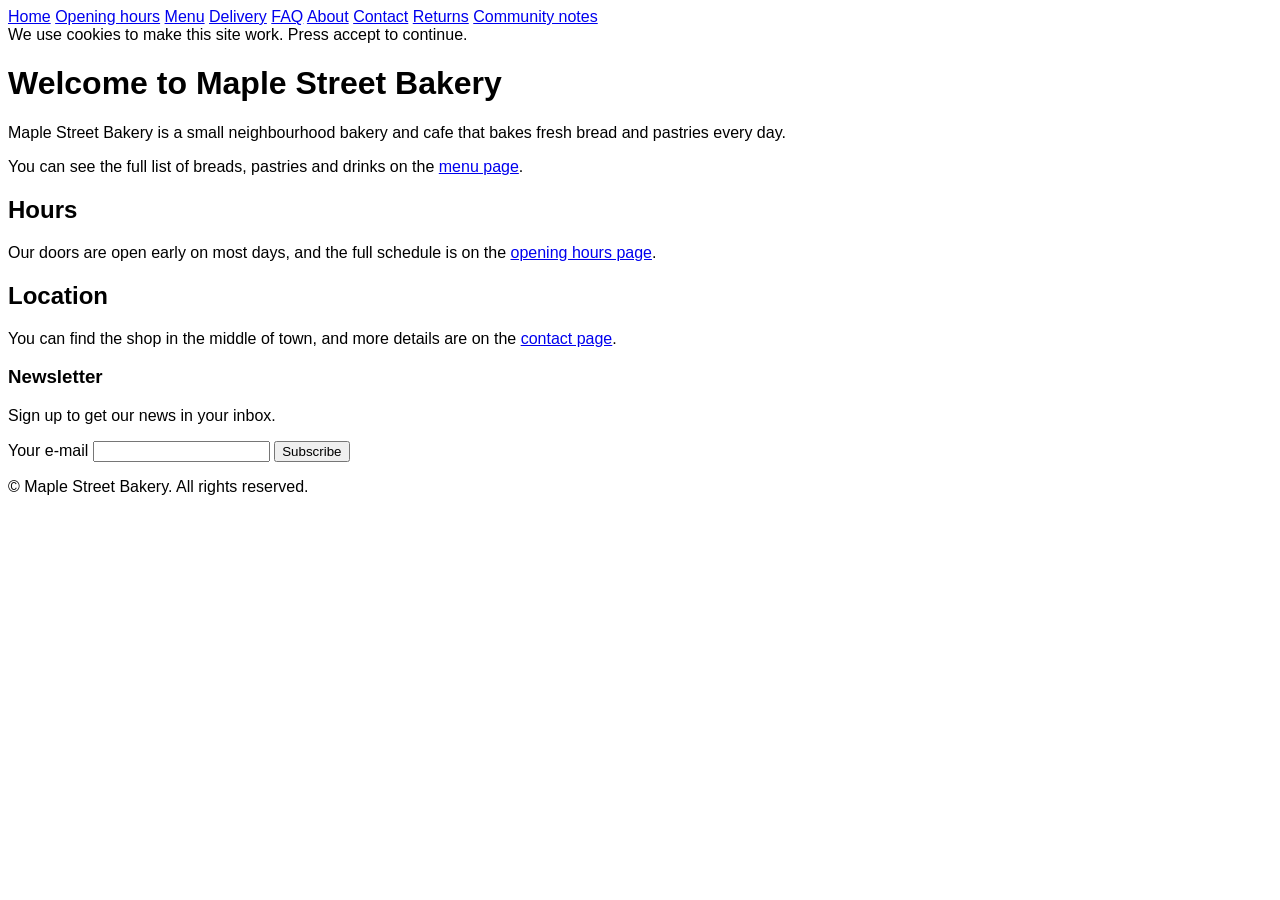
<file: examples/site/index.html>
<!DOCTYPE html>
<html lang="en">
<head>
  <meta charset="utf-8">
  <title>Maple Street Bakery</title>
  <meta name="description" content="Maple Street Bakery is a neighbourhood bakery and cafe in Springfield.">
  <style>body { font-family: sans-serif; }</style>
</head>
<body>
  <header>
    <nav>
      <a href="index.html">Home</a>
      <a href="hours.html">Opening hours</a>
      <a href="menu.md">Menu</a>
      <a href="delivery.txt">Delivery</a>
      <a href="faq.md">FAQ</a>
      <a href="about.html">About</a>
      <a href="contact.html">Contact</a>
      <a href="policies/returns.md">Returns</a>
      <a href="community-notes.html">Community notes</a>
    </nav>
  </header>
  <div class="cookie-banner">We use cookies to make this site work. Press accept to continue.</div>
  <main>
    <h1>Welcome to Maple Street Bakery</h1>
    <p>Maple Street Bakery is a small neighbourhood bakery and cafe that bakes fresh bread and pastries every day.</p>
    <p>You can see the full list of breads, pastries and drinks on the <a href="menu.md">menu page</a>.</p>
    <h2>Hours</h2>
    <p>Our doors are open early on most days, and the full schedule is on the <a href="hours.html">opening hours page</a>.</p>
    <h2>Location</h2>
    <p>You can find the shop in the middle of town, and more details are on the <a href="contact.html">contact page</a>.</p>
  </main>
  <aside>
    <h3>Newsletter</h3>
    <p>Sign up to get our news in your inbox.</p>
    <form action="/subscribe" method="post">
      <label>Your e-mail <input type="email" name="email"></label>
      <button type="submit">Subscribe</button>
    </form>
  </aside>
  <footer>
    <p>&copy; Maple Street Bakery. All rights reserved.</p>
  </footer>
</body>
</html>
</file>
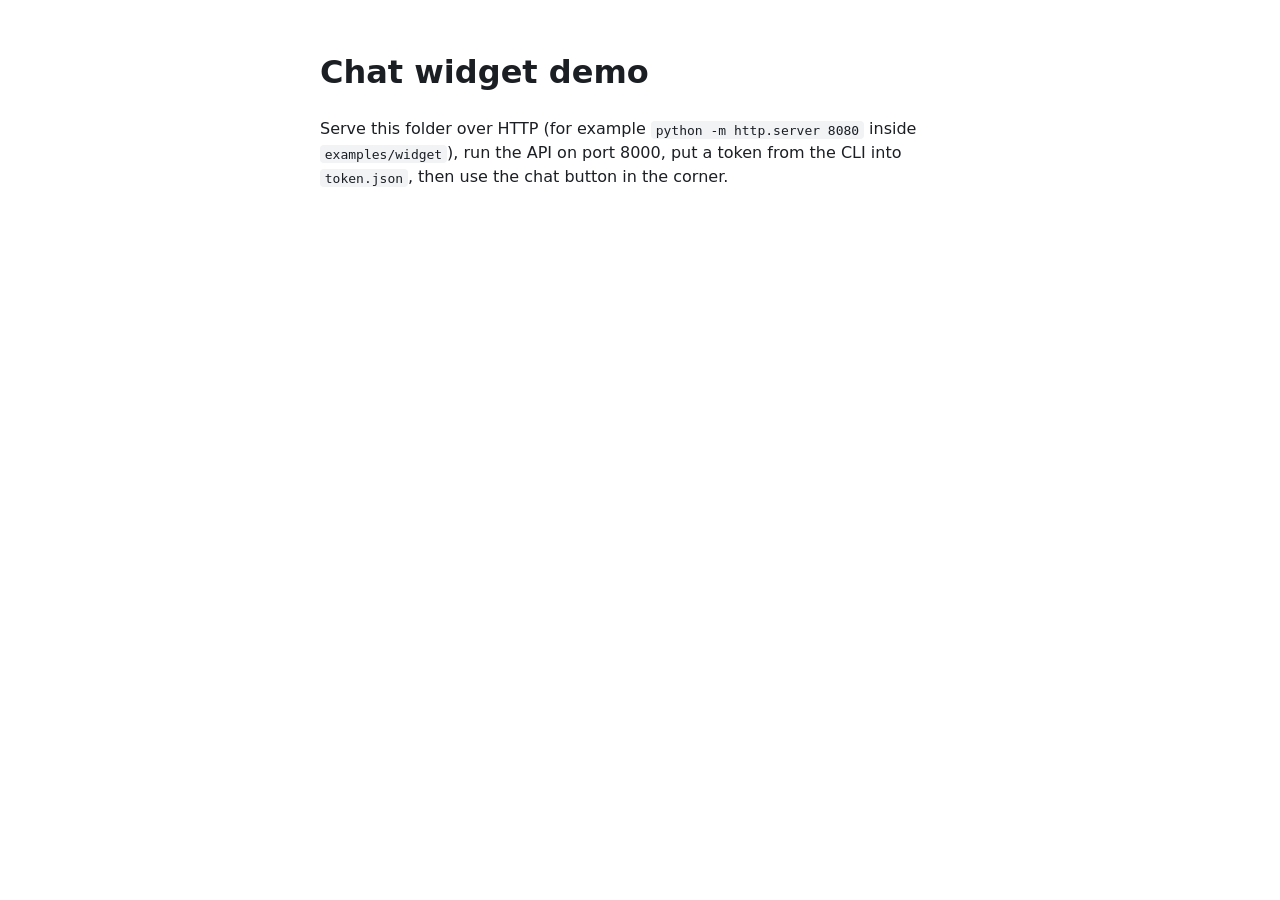
<file: examples/widget/index.html>
<!doctype html>
<html lang="en">
<head>
  <meta charset="utf-8">
  <title>Chat widget demo</title>
  <meta name="viewport" content="width=device-width, initial-scale=1">
  <!-- A strict policy: the widget works without 'unsafe-inline' because it styles itself through the CSSOM. -->
  <meta http-equiv="Content-Security-Policy" content="default-src 'none'; script-src 'self' http://127.0.0.1:8000; connect-src http://127.0.0.1:8000 'self'; style-src 'self'; img-src 'self'; base-uri 'none'; form-action 'none'">
  <link rel="stylesheet" href="demo.css">
</head>
<body>
  <h1>Chat widget demo</h1>
  <p>
    Serve this folder over HTTP (for example <code>python -m http.server 8080</code> inside
    <code>examples/widget</code>), run the API on port 8000, put a token from the CLI into
    <code>token.json</code>, then use the chat button in the corner.
  </p>
  <!-- data-token-url fetches {"token": "..."} on first use; data-token would embed the token in the page instead. -->
  <script src="http://127.0.0.1:8000/widget.js"
          data-api-url="http://127.0.0.1:8000"
          data-token-url="token.json"></script>
</body>
</html>
</file>
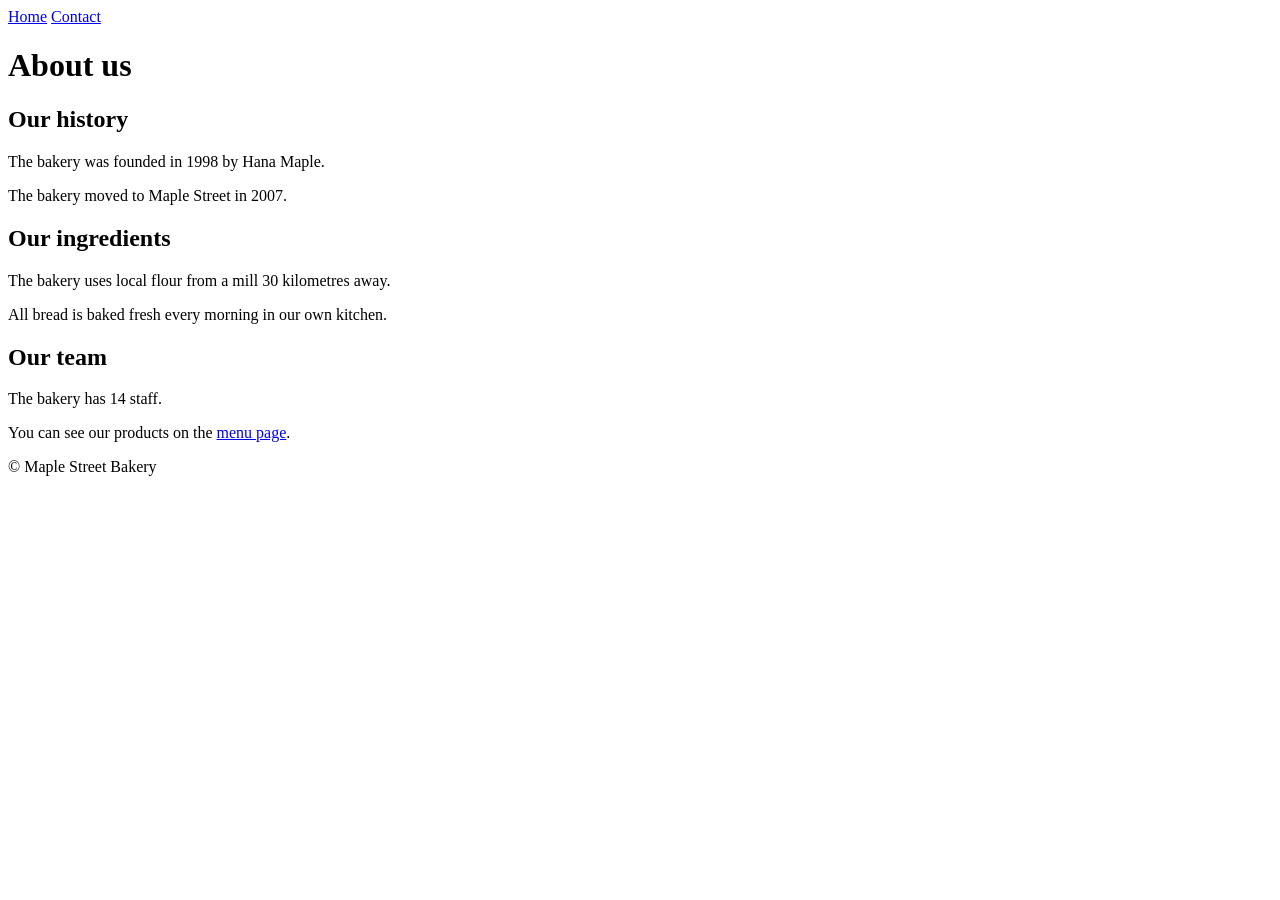
<file: examples/site/about.html>
<!DOCTYPE html>
<html lang="en">
<head>
  <meta charset="utf-8">
  <title>About Maple Street Bakery</title>
  <meta name="description" content="The story of Maple Street Bakery.">
</head>
<body>
  <header>
    <nav><a href="index.html">Home</a> <a href="contact.html">Contact</a></nav>
  </header>
  <main>
    <h1>About us</h1>
    <h2>Our history</h2>
    <p>The bakery was founded in 1998 by Hana Maple.</p>
    <p>The bakery moved to Maple Street in 2007.</p>
    <h2>Our ingredients</h2>
    <p>The bakery uses local flour from a mill 30 kilometres away.</p>
    <p>All bread is baked fresh every morning in our own kitchen.</p>
    <h2>Our team</h2>
    <p>The bakery has 14 staff.</p>
    <p>You can see our products on the <a href="menu.md">menu page</a>.</p>
  </main>
  <footer><p>&copy; Maple Street Bakery</p></footer>
</body>
</html>
</file>
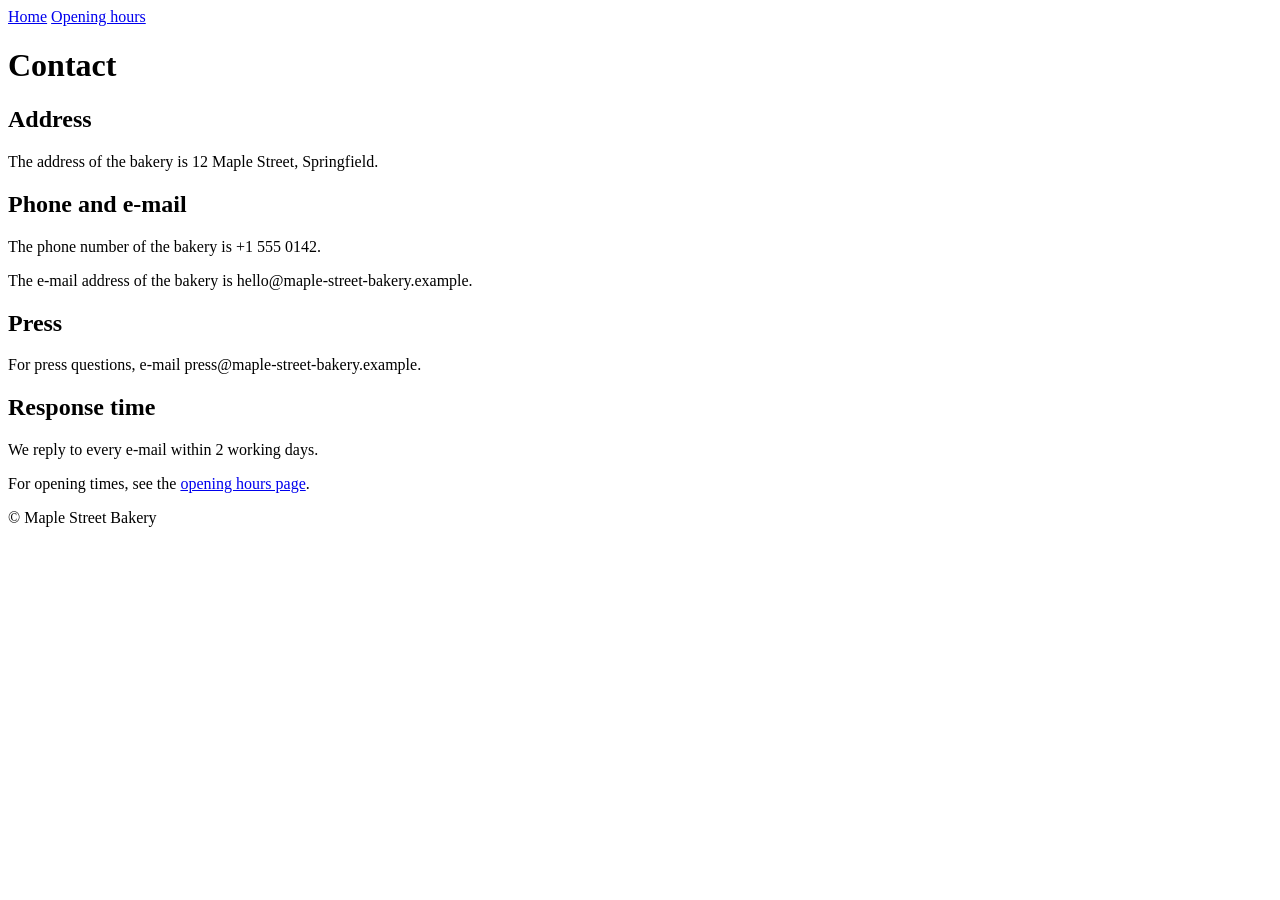
<file: examples/site/contact.html>
<!DOCTYPE html>
<html lang="en">
<head>
  <meta charset="utf-8">
  <title>Contact</title>
  <meta name="description" content="How to contact Maple Street Bakery.">
</head>
<body>
  <header>
    <nav><a href="index.html">Home</a> <a href="hours.html">Opening hours</a></nav>
  </header>
  <main>
    <h1>Contact</h1>
    <h2>Address</h2>
    <p>The address of the bakery is 12 Maple Street, Springfield.</p>
    <h2>Phone and e-mail</h2>
    <p>The phone number of the bakery is +1 555 0142.</p>
    <p>The e-mail address of the bakery is hello@maple-street-bakery.example.</p>
    <h2>Press</h2>
    <p>For press questions, e-mail press@maple-street-bakery.example.</p>
    <h2>Response time</h2>
    <p>We reply to every e-mail within 2 working days.</p>
    <p>For opening times, see the <a href="hours.html">opening hours page</a>.</p>
  </main>
  <footer><p>&copy; Maple Street Bakery</p></footer>
</body>
</html>
</file>
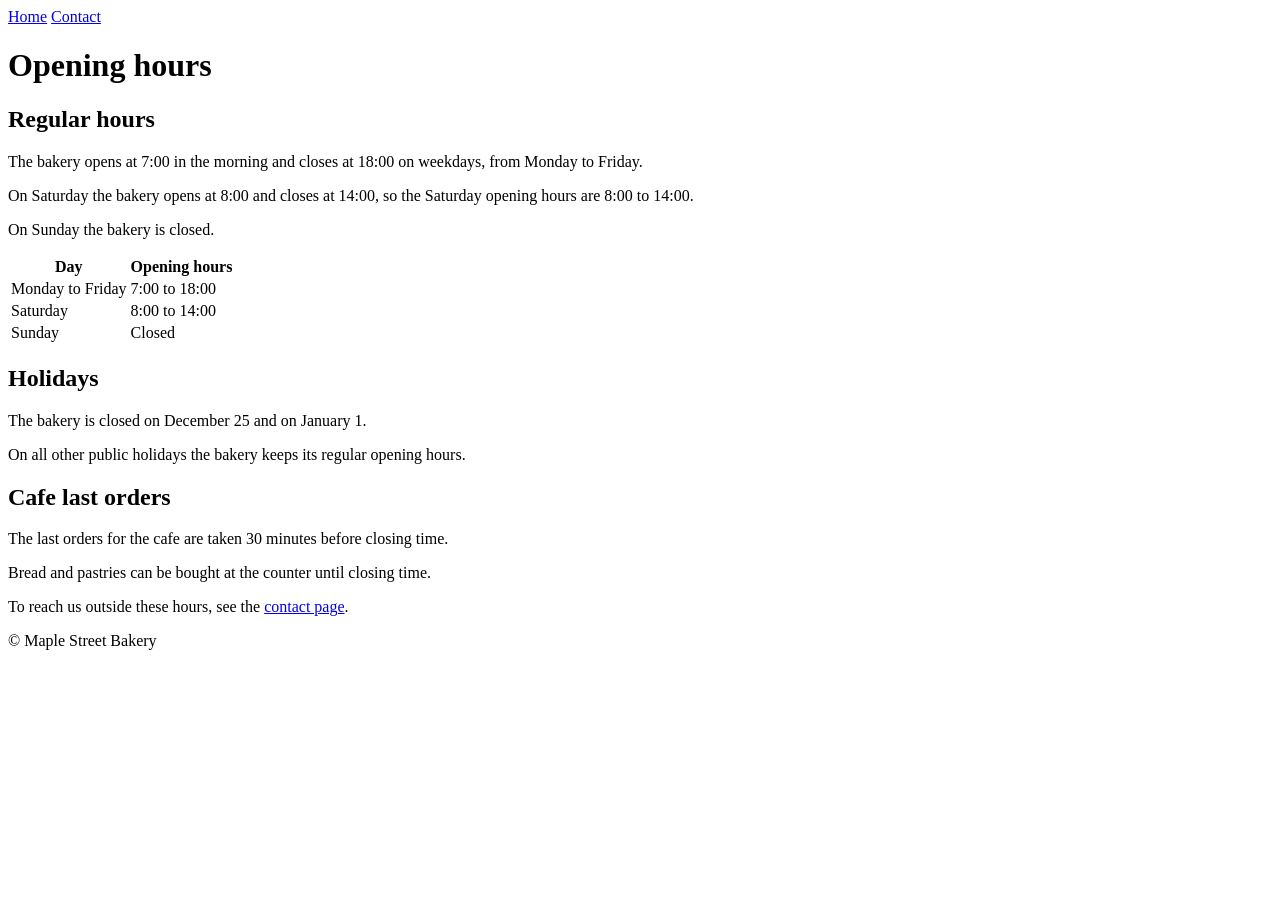
<file: examples/site/hours.html>
<!DOCTYPE html>
<html lang="en">
<head>
  <meta charset="utf-8">
  <title>Opening hours</title>
  <meta name="description" content="Opening hours of Maple Street Bakery.">
</head>
<body>
  <header>
    <nav><a href="index.html">Home</a> <a href="contact.html">Contact</a></nav>
  </header>
  <main>
    <h1>Opening hours</h1>
    <h2>Regular hours</h2>
    <p>The bakery opens at 7:00 in the morning and closes at 18:00 on weekdays, from Monday to Friday.</p>
    <p>On Saturday the bakery opens at 8:00 and closes at 14:00, so the Saturday opening hours are 8:00 to 14:00.</p>
    <p>On Sunday the bakery is closed.</p>
    <table>
      <tr><th>Day</th><th>Opening hours</th></tr>
      <tr><td>Monday to Friday</td><td>7:00 to 18:00</td></tr>
      <tr><td>Saturday</td><td>8:00 to 14:00</td></tr>
      <tr><td>Sunday</td><td>Closed</td></tr>
    </table>
    <h2>Holidays</h2>
    <p>The bakery is closed on December 25 and on January 1.</p>
    <p>On all other public holidays the bakery keeps its regular opening hours.</p>
    <h2>Cafe last orders</h2>
    <p>The last orders for the cafe are taken 30 minutes before closing time.</p>
    <p>Bread and pastries can be bought at the counter until closing time.</p>
    <p>To reach us outside these hours, see the <a href="contact.html">contact page</a>.</p>
  </main>
  <footer><p>&copy; Maple Street Bakery</p></footer>
</body>
</html>
</file>
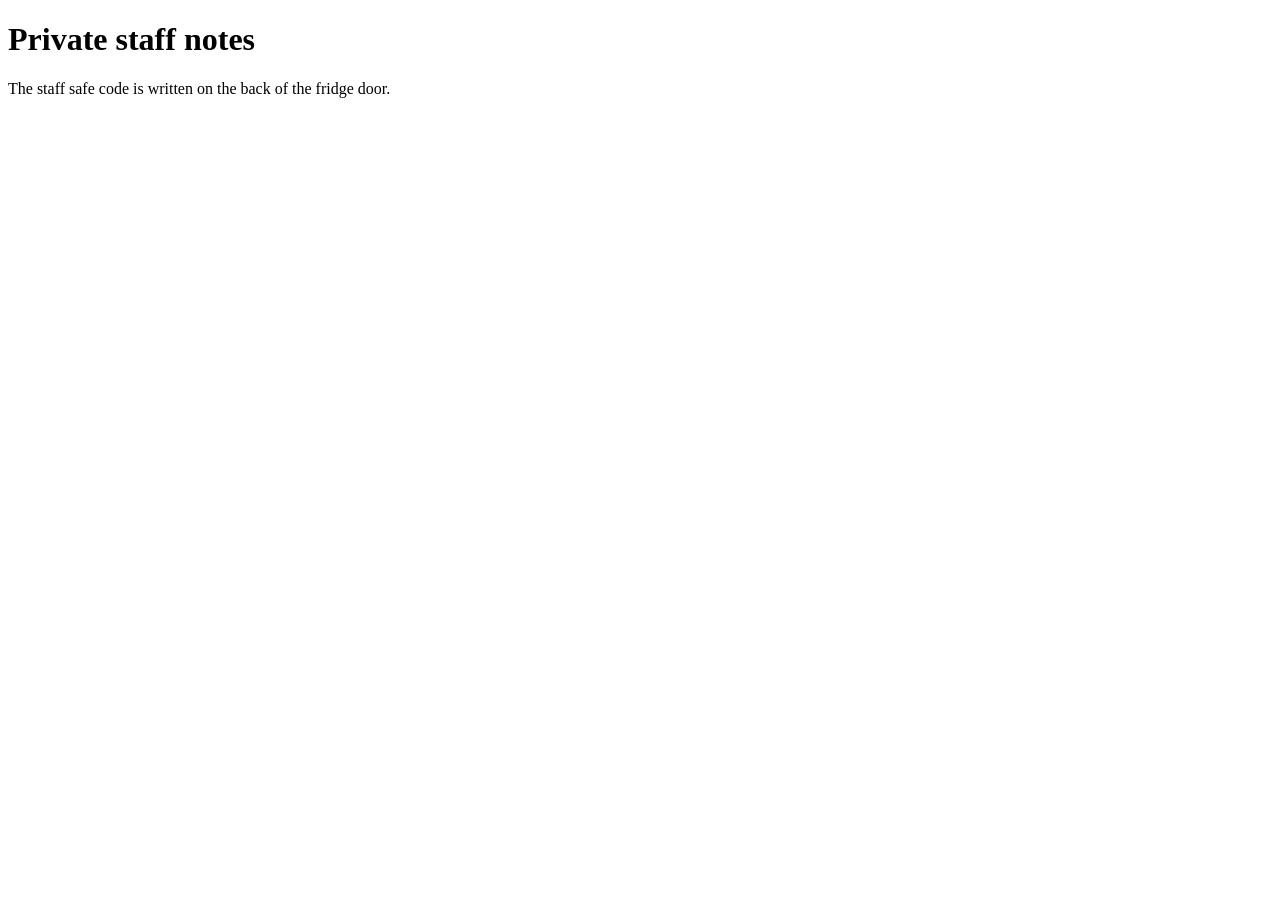
<file: examples/site/private-notes.html>
<!DOCTYPE html>
<html lang="en">
<head>
  <meta charset="utf-8">
  <meta name="robots" content="noindex">
  <title>Private staff notes</title>
</head>
<body>
  <main>
    <h1>Private staff notes</h1>
    <p>The staff safe code is written on the back of the fridge door.</p>
  </main>
</body>
</html>
</file>
<file: examples/widget/demo.css>
body {
  max-width: 40rem;
  margin: 3rem auto;
  padding: 0 1rem;
  font-family: system-ui, sans-serif;
  line-height: 1.5;
  color: #1b1f24;
}

code {
  background: #f1f3f5;
  padding: 0.1rem 0.3rem;
  border-radius: 4px;
}
</file>
